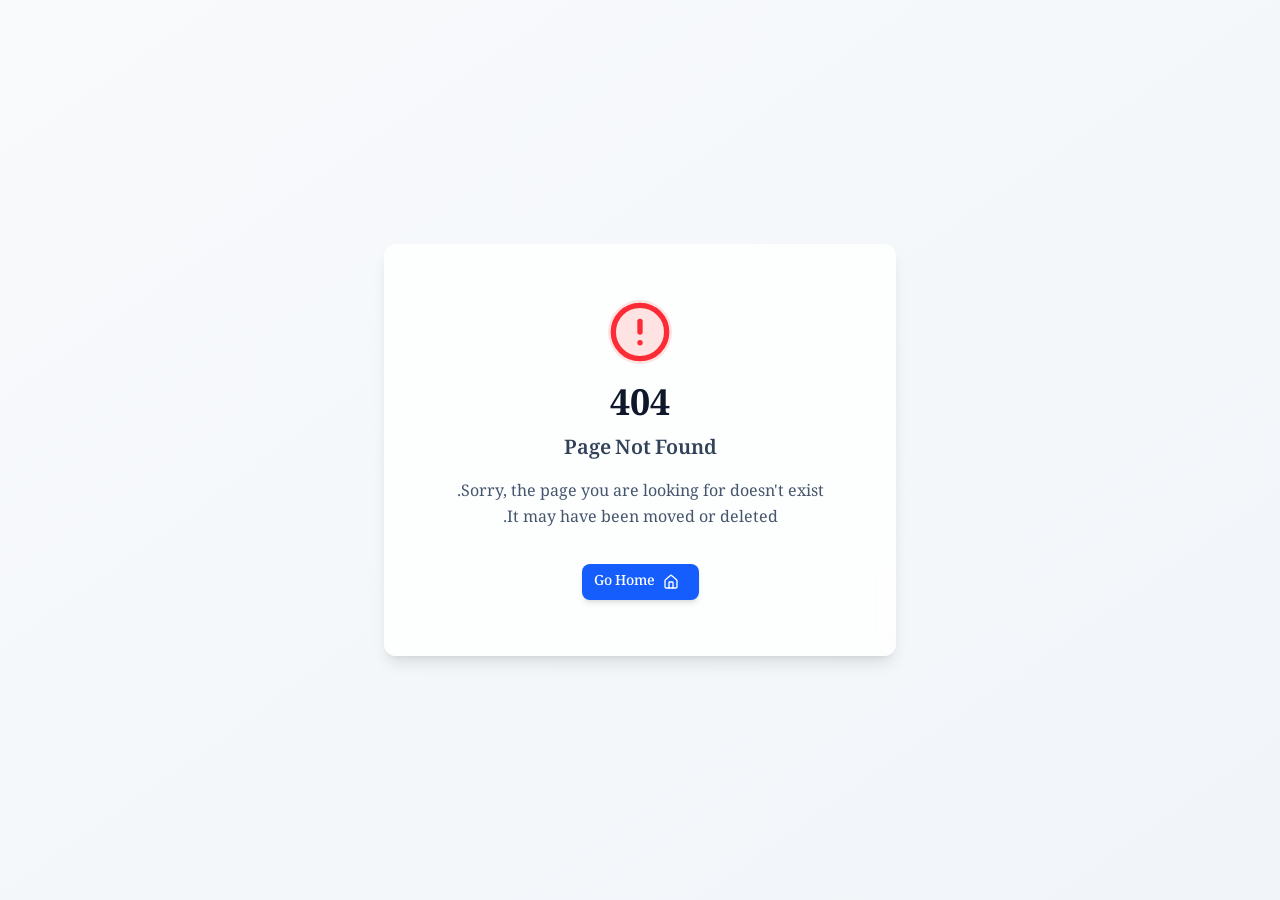
<file: index.html>
<!doctype html>
<html lang="ar" dir="rtl">
  <head>
    <meta charset="UTF-8" />
    <meta name="viewport" content="width=device-width, initial-scale=1.0, maximum-scale=1" />
    <title>تَوْبَة — Tawba</title>
    <!-- Redirect pyaim.github.io/Tawba to tawba.org -->
      <script>
    (function(){
      var q = window.location.search;
      if (q && q.startsWith('?/')) {
        var path = q.slice(2).replace(/~and~/g, '&');
        window.history.replaceState(null, null, '/' + path + window.location.hash);
      }
    })();
  </script>
  <script>
      if (window.location.hostname === 'pyaim.github.io') {
        var path = window.location.pathname.replace('/Tawba', '') || '/';
        window.location.replace('https://tawba.org' + path + window.location.search + window.location.hash);
      }
    </script>
    <meta name="description" content="موقع تَوْبَة لتعليم القرآن الكريم والحديث الشريف والسنة النبوية — Tawba: an Islamic learning platform for Quran, Hadith, and Sunnah." />
    <!-- Favicon -->
    <link rel="icon" type="image/x-icon" href="/favicon.ico" />
    <link rel="icon" type="image/png" sizes="32x32" href="/favicon-32x32.png" />
    <link rel="icon" type="image/png" sizes="16x16" href="/favicon-16x16.png" />
    <link rel="apple-touch-icon" sizes="180x180" href="/apple-touch-icon.png" />
    <!-- Canonical URL -->
    <link rel="canonical" href="https://tawba.org" />
    <!-- Open Graph (Facebook, WhatsApp, LinkedIn) -->
    <meta property="og:type" content="website" />
    <meta property="og:url" content="https://tawba.org" />
    <meta property="og:title" content="تَوْبَة — Tawba" />
    <meta property="og:description" content="منصة تعليمية إسلامية شاملة لتعلم القرآن الكريم والحديث الشريف والسنة النبوية — An Islamic learning platform for Quran, Hadith, and Sunnah." />
    <meta property="og:image" content="https://d2xsxph8kpxj0f.cloudfront.net/97673456/Wpy9NAqEh4UP8L8bqMKgye/tawba-hero-og_43125916.jpg" />
    <meta property="og:image:width" content="1200" />
    <meta property="og:image:height" content="630" />
    <meta property="og:locale" content="ar_AR" />
    <meta property="og:locale:alternate" content="en_US" />
    <meta property="og:site_name" content="Tawba" />
    <!-- Twitter / X Card -->
    <meta name="twitter:card" content="summary_large_image" />
    <meta name="twitter:url" content="https://tawba.org" />
    <meta name="twitter:title" content="تَوْبَة — Tawba" />
    <meta name="twitter:description" content="منصة تعليمية إسلامية شاملة لتعلم القرآن الكريم والحديث الشريف والسنة النبوية" />
    <meta name="twitter:image" content="https://d2xsxph8kpxj0f.cloudfront.net/97673456/Wpy9NAqEh4UP8L8bqMKgye/tawba-hero-og_43125916.jpg" />
    <!-- Google Fonts: Amiri for Quran text, Noto Naskh Arabic for UI, Cormorant Garamond for English -->
    <link rel="preconnect" href="https://fonts.googleapis.com" />
    <link rel="preconnect" href="https://fonts.gstatic.com" crossorigin />
    <link href="https://fonts.googleapis.com/css2?family=Amiri:ital,wght@0,400;0,700;1,400;1,700&family=Noto+Naskh+Arabic:wght@400;500;600;700&family=Cormorant+Garamond:ital,wght@0,400;0,500;0,600;0,700;1,400;1,600&family=Playfair+Display:ital,wght@0,400;0,600;0,700;1,400&display=swap" rel="stylesheet" />
    <script type="module" crossorigin src="/assets/index-Bxljm78Z.js"></script>
    <link rel="stylesheet" crossorigin href="/assets/index-POHiDZC6.css">
  </head>
  <body>
    <div id="root"></div>
    <script
      defer
      src="https://manus-analytics.com/umami"
      data-website-id="2c937c7e-2938-4f90-bbb8-b05f0f165b7d"></script>
  </body>
</html>
</file>
